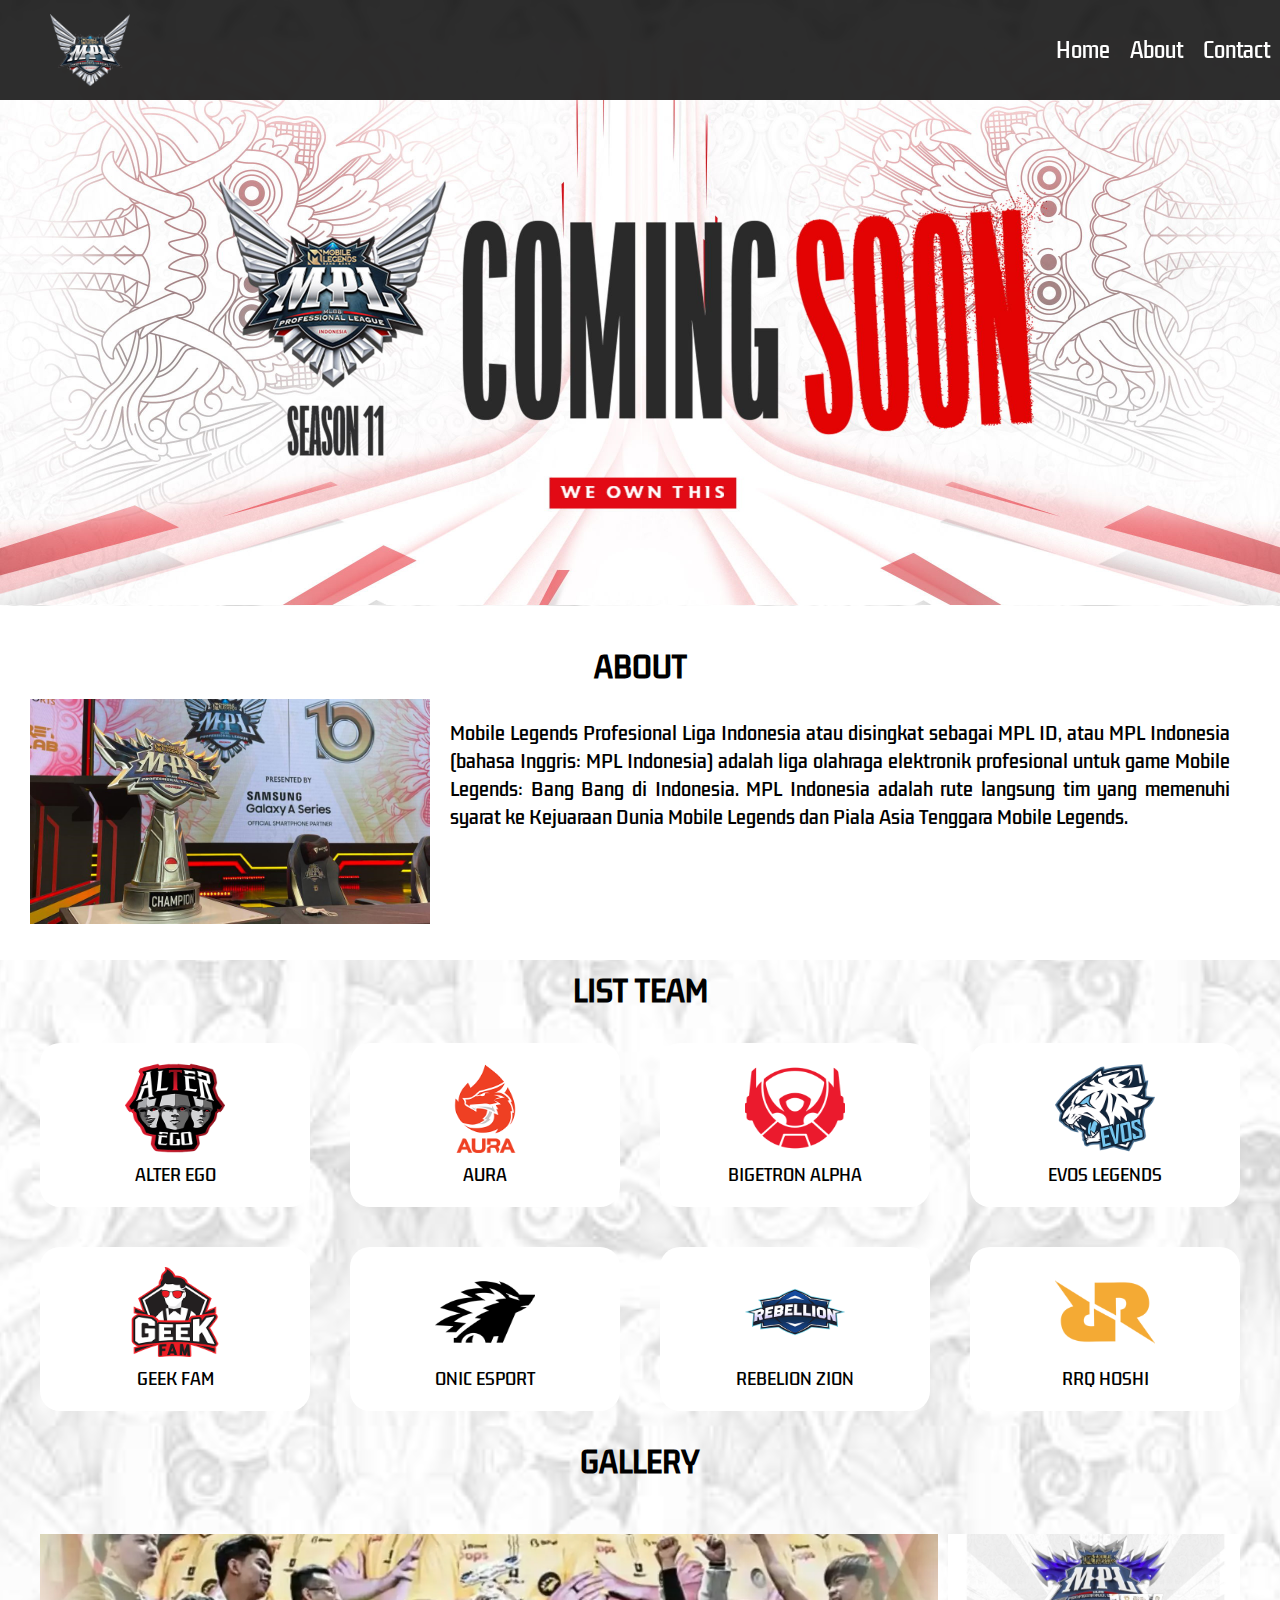
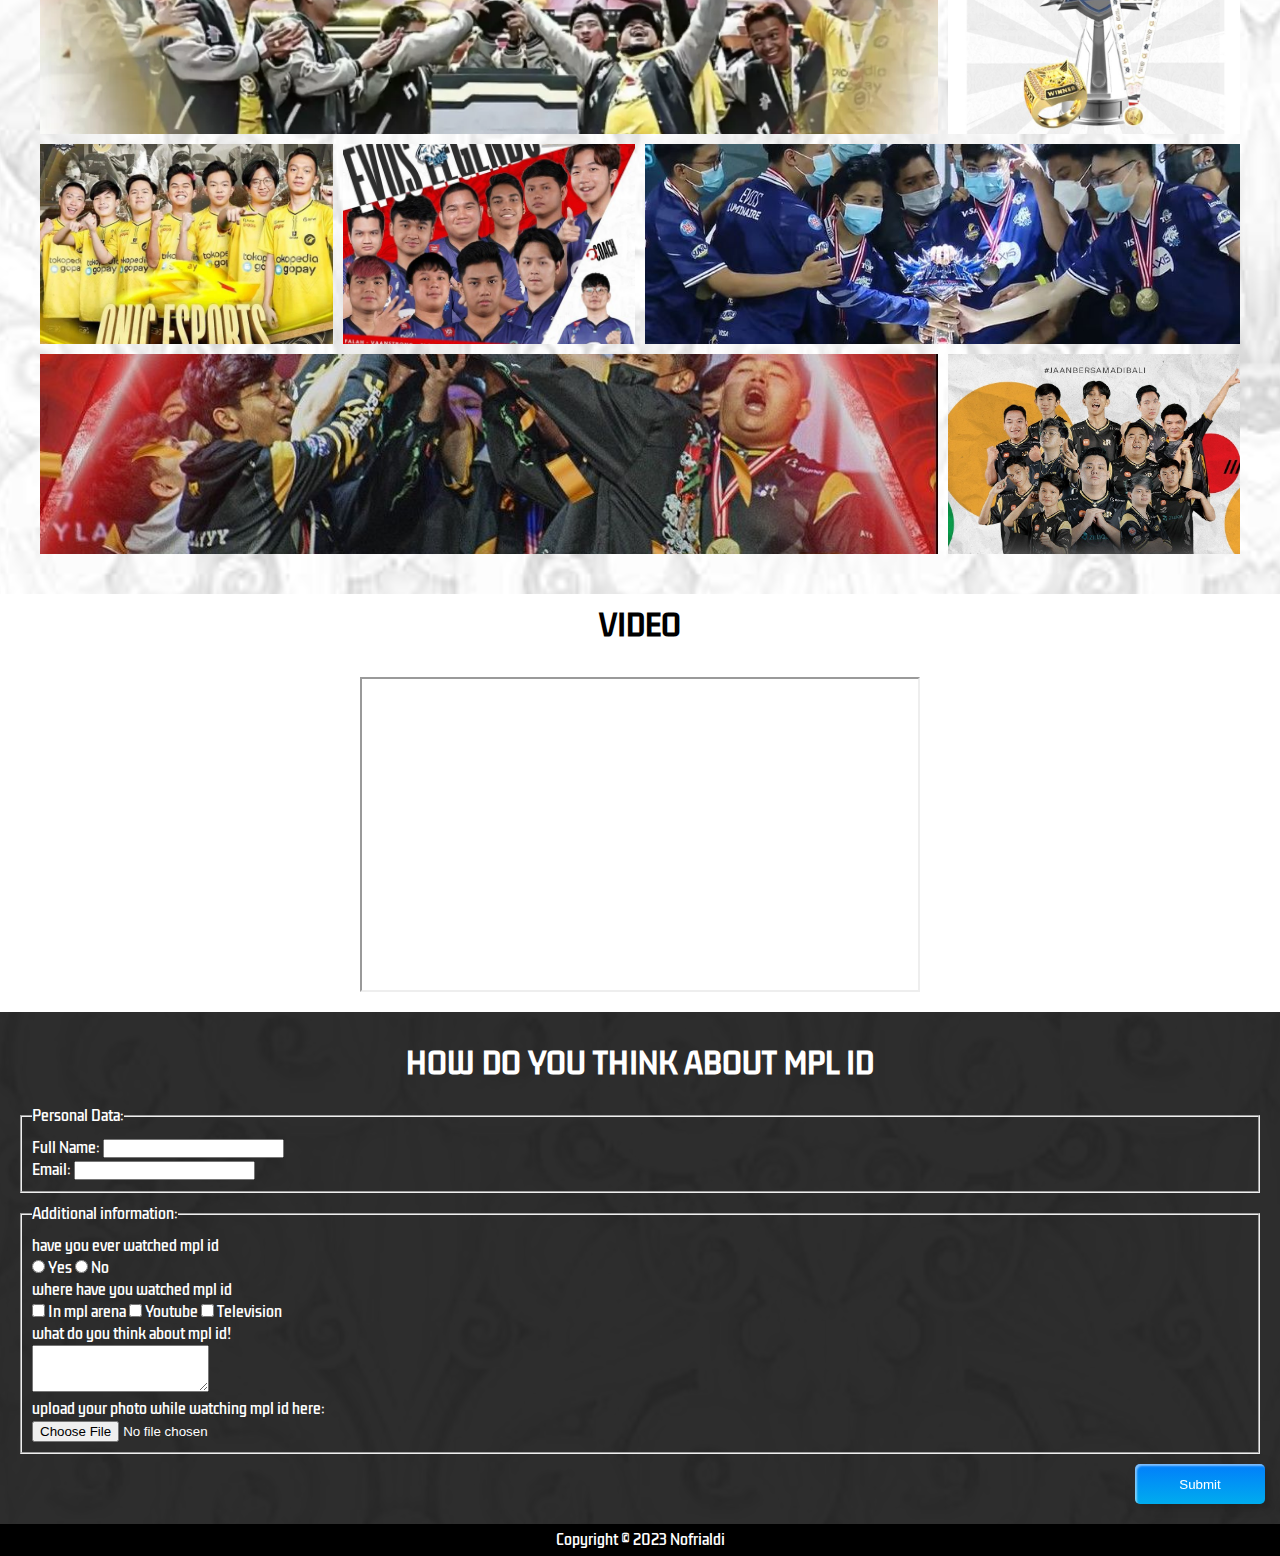
<file: index.html>
<!DOCTYPE html>
<html lang="en">

<head>
    <meta charset="UTF-8">
    <meta http-equiv="X-UA-Compatible" content="IE=edge">
    <meta name="viewport" content="width=device-width, initial-scale=1.0">
    <link rel="stylesheet" href="style.css">
    <title>MPL INDONESIA</title>
</head>

<body>
    <!-- navbar -->
    <nav>
        <img class="logo" src="images/mpl-logo.png" alt="logo">
        <ul>
            <li><a href="page-404/404.html">Home</a></li>
            <li><a href="page-404/404.html">About</a></li>
            <li><a href="page-404/404.html">Contact</a></li>
        </ul>

        <div class="menu-toggle">
            <input type="checkbox">
            <span></span>
            <span></span>
            <span></span>
        </div>
    </nav>
    <!-- end navbar -->

    <!-- slider -->
    <div id="slider" class="slider">
        <figure>
            <img src="images/comming-soon.jpg" alt="comming-soon">
            <img src="images/banner-2.jpg" alt="banner-2">
            <img src="images/zyro-image.png" alt="zyro-image">
            <img src="images/banner-2.jpg" alt="banner-2">
            <img src="images/comming-soon.jpg" alt="comming-soon">
        </figure>
    </div>
    <!-- end slider -->

    <!-- about -->
    <section class="about">
        <div class="header">
            <h1>ABOUT</h1>
        </div>

        <div class="content-about">
            <figure>
                <img src="images/mpl-trophy.jpeg" alt="trophy">
            </figure>

            <article class="about-mpl">
                <p>Mobile Legends Profesional Liga Indonesia atau disingkat sebagai MPL ID, atau MPL Indonesia (bahasa
                    Inggris: MPL Indonesia) adalah liga olahraga elektronik profesional untuk game Mobile Legends: Bang
                    Bang di Indonesia. MPL Indonesia adalah rute langsung tim yang memenuhi syarat ke Kejuaraan Dunia
                    Mobile Legends dan Piala Asia Tenggara Mobile Legends.</p>
            </article>
        </div>
    </section>
    <!-- end about -->

    <!-- team -->
    <section class="list-team">
        <div class="header">
            <h1>LIST TEAM</h1>
        </div>
        <div class="team">
            <div class="card-team">
                <a href="">
                    <img class="logo-team" src="images/ae-256.png" alt="logo ae">
                    <span class="nama-team">ALTER EGO
                    </span>
                </a>
            </div>

            <div class="card-team">
                <a href="">
                    <img class="logo-team" src="images/aura-256.png" alt="logo aura">
                    <span class="nama-team">AURA
                    </span>
                </a>
            </div>

            <div class="card-team">
                <a href="">
                    <img class="logo-team" src="images/btr-256.png" alt="logo btr">
                    <span class="nama-team">BIGETRON ALPHA
                    </span>
                </a>
            </div>

            <div class="card-team">
                <a href="">
                    <img class="logo-team" src="images/evos-256.png" alt="logo evos">
                    <span class="nama-team">EVOS LEGENDS
                    </span>
                </a>
            </div>

            <div class="card-team">
                <a href="">
                    <img class="logo-team" src="images/geek-256.png" alt="logo geek">
                    <span class="nama-team">GEEK FAM
                    </span>
                </a>
            </div>

            <div class="card-team">
                <a href="">
                    <img class="logo-team" src="images/onic-b-256.png" alt="logo onic">
                    <span class="nama-team">ONIC ESPORT
                    </span>
                </a>
            </div>

            <div class="card-team">
                <a href="">
                    <img class="logo-team" src="images/rebel-256.png" alt="logo rebelion">
                    <span class="nama-team">REBELION ZION
                    </span>
                </a>
            </div>

            <div class="card-team">
                <a href="">
                    <img class="logo-team" src="images/rrq-256.png" alt="logo rrq">
                    <span class="nama-team">RRQ HOSHI
                    </span>
                </a>
            </div>
        </div>
    </section>
    <!-- end team -->

    <!-- gallery -->
    <section class="gallery">
        <div class="header">
            <h1>GALLERY</h1>
        </div>

        <div class="list-gallery">
            <div class="gallery-1">
                <img src="images/jpg_20221028_191201_0000.webp" alt="onic champion">
            </div>

            <div class="gallery-2">
                <img src="images/trophy.jpg" alt=" trophy">
            </div>

            <div class="gallery-3">
                <img src="images/onic-roster.jpg" alt="onic roster">
            </div>

            <div class="gallery-4">
                <img src="images/roster-evos-mpl-season-9-1.jpg" alt="evos roster">
            </div>

            <div class="gallery-5">
                <img src="images/evos-champ.jpg" alt="evos champion">
            </div>

            <div class="gallery-6">
                <img src="images/rrq-cahmp.jpg" alt="rrq champion">
            </div>

            <div class="gallery-7">
                <img src="images/rrq-roster.jpg" alt="rrq roster">
            </div>

        </div>
    </section>
    <!-- end gallery -->

    <!-- video -->
    <section class="video">
        <div class="header">
            <h1>VIDEO</h1>
        </div>
        <div class="countainer-video">
            <iframe width="560" height="315" src="https://www.youtube.com/embed/33R3fO5ZSn8"></iframe>
        </div>
    </section>
    <!-- end video -->

    <!-- form -->
    <section class="form">
        <div class="header-form">
            <h1>HOW DO YOU THINK ABOUT MPL ID</h1>
        </div>

        <div class="form-container">
            <form action="#">
                <fieldset>
                    <legend>Personal Data:</legend>
                    <div>
                        <label for="fullName">Full Name:</label>
                        <input id="fullName" name="fullName" type="text" required />
                    </div>

                    <div>
                        <label for="email">Email:</label>
                        <input id="email" type="email" required />
                    </div>
                </fieldset>
                <fieldset>
                    <legend>Additional information:</legend>
                    <div>
                        <div>
                            <p>have you ever watched mpl id</p>
                            <input type="radio" id="yes" name="ever-watch" value="Male" />
                            <label for="yes">Yes</label>
                            <input type="radio" id="no" name="ever-watch" value="Female" />
                            <label for="no">No</label>
                        </div>

                        <p>where have you watched mpl id</p>
                        <input id="arena" type="checkbox" name="where-watch" value="In mpl arena" />
                        <label for="arena">In mpl arena</label>
                        <input id="youtube" type="checkbox" name="where-watch" value="Youtube" />
                        <label for="youtube">Youtube</label>
                        <input id="television" type="checkbox" name="where-watch" value="Television" />
                        <label for="television">Television</label>
                    </div>
                    <div>
                        <p>what do you think about mpl id!</p>
                        <textarea rows="3"></textarea>
                    </div>
                    <div>
                        <p>upload your photo while watching mpl id here:</p>
                        <input type="file" id="photo" name="myPhotoinmpl" required accept="image/png, image/jpeg" />
                    </div>
                </fieldset>
                <button onclick="submitFunction()"
                    class="custom-btn submit"><span>Click!</span><span>Submit</span></button>
            </form>
        </div>
    </section>

    <footer class="footer">
        <p class="copyright">Copyright &copy; 2023 <i class="fa-solid fa-circle-user"></i> Nofrialdi</p>
    </footer>

    <!-- end form -->

    <script src="index.js"></script>


</body>

</html>
</file>
<file: style.css>
:root {
  --base: #ff8503;
  --base-secondary: #ff7843;
  --base-rgba: rgba(255, 133, 3, 0.6);
}

@font-face {
  font-family: "Cyberverse";
  src: url("assets/fonts/Cyberverse\ Bold.otf") format("truetype");
}

@font-face {
  font-family: "Cyberverse400";
  src: url("assets/fonts/Cyberverse.otf") format("truetype");
}

@font-face {
  font-family: "KdamThmorPro";
  src: url("/assets/fonts/KdamThmorPro-Regular.ttf") format("truetype");
}

* {
  margin: 0;
  padding: 0;
  box-sizing: border-box;
  scroll-behavior: smooth;
}

body {
  background: url(images/mpl-s7-bg-lv.jpg);
  background-size: cover;
  background-position: center;
  font-family: "KdamThmorPro", sans-serif;
  font-size: 14px;
  color: rgba(255, 255, 255, 0.9);
  overflow-x: hidden;
}
/* navbar */
.logo {
  width: 80px;
  margin-left: 50px;
}

nav {
  position: fixed;
  backdrop-filter: blur(3px);
  justify-content: space-between;
  background-color: rgba(8, 8, 8, 0.85);
  width: 100%;
  display: flex;
  padding: 20px 0;
  align-items: center;
  height: 100px;
}

nav ul {
  display: flex;
  list-style: none;
  align-items: center;
}

nav ul li a {
  color: #fff;
  text-decoration: none;
  font-size: 20px;
  padding: 0 10px;
}

nav ul li a:hover {
  color: #1490df;
}

/* haburger */

.menu-toggle {
  display: flex;
  margin-right: 50px;
  flex-direction: column;
  justify-content: space-between;
  height: 20px;
  position: relative;
  display: none;
}

.menu-toggle input {
  position: absolute;
  width: 40px;
  height: 28px;
  opacity: 0;
  left: -6px;
  top: -5px;
  cursor: pointer;
  z-index: 1;
}

.menu-toggle span {
  display: block;
  width: 28px;
  height: 3px;
  background-color: #fff;
  border-radius: 3px;
  transition: all 0.5s;
}

/* hamburger */

/* animation hamburger */
.menu-toggle span:nth-child(2) {
  transform-origin: 0 0;
}

.menu-toggle span:nth-child(4) {
  transform-origin: 0 100%;
}

.menu-toggle input:checked ~ span:nth-child(2) {
  transform: rotate(45deg) translate(-1px, -2px);
}

.menu-toggle input:checked ~ span:nth-child(4) {
  transform: rotate(-45deg) translate(-1px, 0);
}

.menu-toggle input:checked ~ span:nth-child(3) {
  transform: scale(0);
}

/* end animation hamburger */

/* end navbar */

/* slider */

.slider {
  padding-top: 40px;
  overflow: hidden;
}
.slider figure img {
  width: 20%;
  object-fit: fill;
  float: left;
}
.slider figure {
  position: relative;
  object-fit: fill;
  width: 500%;
  margin: 0;
  left: 0;
  text-align: left;
  animation: 20s slidy infinite;
  z-index: -2;
}

@keyframes slidy {
  0% {
    left: 0%;
  }
  20% {
    left: 0%;
  }
  25% {
    left: -100%;
  }
  45% {
    left: -100%;
  }
  50% {
    left: -200%;
  }
  70% {
    left: -200%;
  }
  75% {
    left: -300%;
  }
  95% {
    left: -300%;
  }
  100% {
    left: -400%;
  }
}

/* slider */

/* about */

.about {
  background-color: #fff;
  padding: 30px;
}
.content-about {
  display: flex;
  justify-content: center;
  background-color: #fff;
}

.content-about img {
  width: 400px;
  object-fit: cover;
}

.about-mpl {
  text-align: justify;
  padding: 20px;
  color: #000;
  border-radius: 20px;
  font-size: 18px;
}

/* end about */

/* team */
.header {
  display: block;
  justify-content: center;
  align-items: center;
  text-align: center;
  color: #000;
  padding: 10px 0;
}

.team {
  margin: 20px 40px;
  display: grid;
  grid-template-columns: repeat(4, 1fr);
  font-size: 7pt;
  grid-gap: 40px;
}

.card-team {
  padding: 20px 20px;
  background-color: #fff;
  border-radius: 20px;
  text-align: center;
  font-size: 16px;
  text-decoration: none;
  color: black;
}

.card-team a {
  text-decoration: none;
  padding-top: 10px;
  color: black;
  align-items: center;
}

.logo-team {
  display: block;
  margin: 0 auto;
  padding-bottom: 10px;
}

.team img {
  width: 100px;
  height: 100px;
}
/* end team */

/* gallery */
.list-gallery {
  display: grid;
  grid-template-columns: repeat(4, 1fr);
  gap: 10px;
  grid-auto-rows: 200px;
  margin: 40px;
}

.list-gallery img {
  object-fit: cover;
  width: 100%;
  height: 100%;
}

.gallery-1 {
  grid-column: span 3;
  width: 100%;
}

.gallery-5 {
  grid-column: span 2;
  width: 100%;
}

.gallery-6 {
  grid-column: span 3;
  width: 100%;
}
/* end gallery */

/* video */
.video {
  background-color: #fff;
}

.countainer-video {
  display: flex;
  align-items: center;
  justify-content: center;
  padding: 20px;
}
/* end video */

/* form */
.header-form {
  display: block;
  justify-content: center;
  align-items: center;
  text-align: center;
  color: #fff;
  padding: 10px 0;
}
.form {
  color: #000;
  padding: 20px;
  background-color: rgba(8, 8, 8, 0.85);
}

.form-container {
  color: #fff;
  padding-bottom: 40px;
}

fieldset {
  padding: 10px;
  margin: 10px 0;
}

button {
  float: right;
}
/* end form */

/* footer */

.footer {
  left: 0;
  bottom: 0;
  width: 100%;
  background-color: #000;
  color: white;
  padding: 5px 0;
  text-align: center;
}
/* end footer */

/* responsive */

@media screen and (max-width: 768px) {
  nav {
    height: 50px;
  }

  .logo {
    width: 45px;
  }
  nav ul {
    display: 50%;
  }

  .btn-menu {
    font-size: 15px;
    margin: 0 20px;
  }

  .content-about {
    flex-wrap: wrap;
  }

  .content-about img {
    width: 350px;
  }
}

.custom-btn {
  width: 130px;
  height: 40px;
  color: #fff;
  border-radius: 5px;
  padding: 10px 25px;
  font-family: "Lato", sans-serif;
  font-weight: 500;
  background: transparent;
  cursor: pointer;
  transition: all 0.3s ease;
  position: relative;
  display: inline-block;
  box-shadow: inset 2px 2px 2px 0px rgba(255, 255, 255, 0.5), 7px 7px 20px 0px rgba(0, 0, 0, 0.1), 4px 4px 5px 0px rgba(0, 0, 0, 0.1);
  outline: none;
}

.submit {
  position: relative;
  right: 20px;
  bottom: 20px;
  border: none;
  box-shadow: none;
  width: 130px;
  height: 40px;
  line-height: 42px;
  -webkit-perspective: 230px;
  perspective: 230px;
}
.submit span {
  background: rgb(0, 172, 238);
  background: linear-gradient(0deg, rgba(0, 172, 238, 1) 0%, rgba(2, 126, 251, 1) 100%);
  display: block;
  position: absolute;
  width: 130px;
  height: 40px;
  box-shadow: inset 2px 2px 2px 0px rgba(255, 255, 255, 0.5), 7px 7px 20px 0px rgba(0, 0, 0, 0.1), 4px 4px 5px 0px rgba(0, 0, 0, 0.1);
  border-radius: 5px;
  margin: 0;
  text-align: center;
  -webkit-box-sizing: border-box;
  -moz-box-sizing: border-box;
  box-sizing: border-box;
  -webkit-transition: all 0.3s;
  transition: all 0.3s;
}
.submit span:nth-child(1) {
  box-shadow: -7px -7px 20px 0px #fff9, -4px -4px 5px 0px #fff9, 7px 7px 20px 0px #0002, 4px 4px 5px 0px #0001;
  -webkit-transform: rotateX(90deg);
  -moz-transform: rotateX(90deg);
  transform: rotateX(90deg);
  -webkit-transform-origin: 50% 50% -20px;
  -moz-transform-origin: 50% 50% -20px;
  transform-origin: 50% 50% -20px;
}
.submit span:nth-child(2) {
  -webkit-transform: rotateX(0deg);
  -moz-transform: rotateX(0deg);
  transform: rotateX(0deg);
  -webkit-transform-origin: 50% 50% -20px;
  -moz-transform-origin: 50% 50% -20px;
  transform-origin: 50% 50% -20px;
}
.submit:hover span:nth-child(1) {
  box-shadow: inset 2px 2px 2px 0px rgba(255, 255, 255, 0.5), 7px 7px 20px 0px rgba(0, 0, 0, 0.1), 4px 4px 5px 0px rgba(0, 0, 0, 0.1);
  -webkit-transform: rotateX(0deg);
  -moz-transform: rotateX(0deg);
  transform: rotateX(0deg);
}
.submit:hover span:nth-child(2) {
  box-shadow: inset 2px 2px 2px 0px rgba(255, 255, 255, 0.5), 7px 7px 20px 0px rgba(0, 0, 0, 0.1), 4px 4px 5px 0px rgba(0, 0, 0, 0.1);
  color: transparent;
  -webkit-transform: rotateX(-90deg);
  -moz-transform: rotateX(-90deg);
  transform: rotateX(-90deg);
}

@media screen and (max-width: 426px) {
  .logo {
    width: 50px;
  }
  .menu-toggle {
    display: flex;
  }

  nav ul {
    position: absolute;
    right: 0;
    top: 0;
    height: 35vh;
    width: 100%;
    justify-content: space-evenly;
    flex-direction: column;
    align-items: center;
    background-color: rgba(8, 8, 8, 0.85);
    backdrop-filter: blur(3px);
    margin-top: 50px;
    transform: translateX(100%);
    transition: all 1s;
  }

  nav ul.slide {
    transform: translateX(0);
  }

  .content-about img {
    width: 300px;
  }
  .gallery-1,
  .gallery-2,
  .gallery-3,
  .gallery-4,
  .gallery-5,
  .gallery-6,
  .gallery-7 {
    grid-column: span 4;
    width: 100%;
  }

  .team {
    grid-template-columns: repeat(2, 1fr);
  }
}

@media screen and (max-width: 376px) {
  .menu-toggle {
    display: flex;
  }

  nav ul.slide {
    transform: translateX(0);
  }

  .team {
    margin: 0 20px;
  }

  .team {
    grid-template-columns: repeat(2, 1fr);
  }
}

@media screen and (max-width: 321px) {
  .menu-toggle {
    display: flex;
  }

  nav ul.slide {
    transform: translateX(0);
  }

  .team {
    grid-template-columns: repeat(1, 1fr);
  }

  .content-about img {
    width: 250px;
  }
}
</file>
